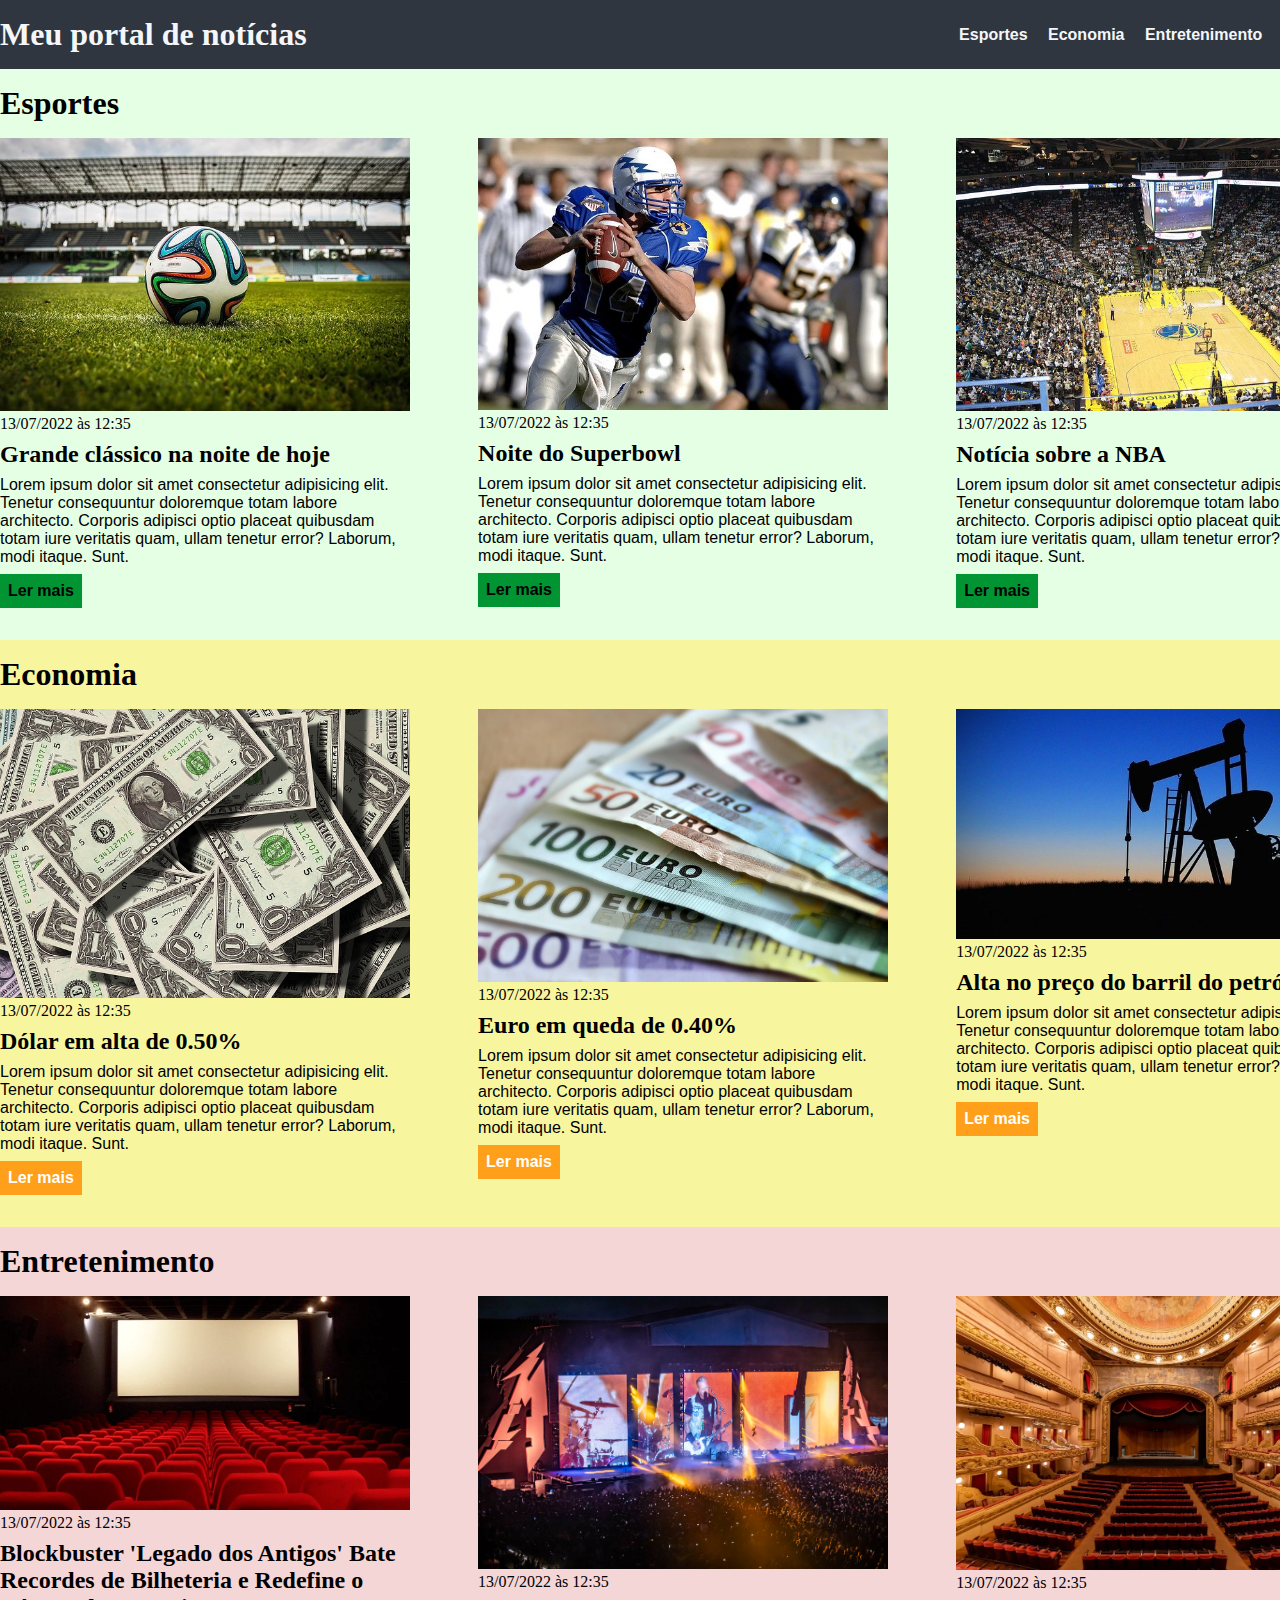
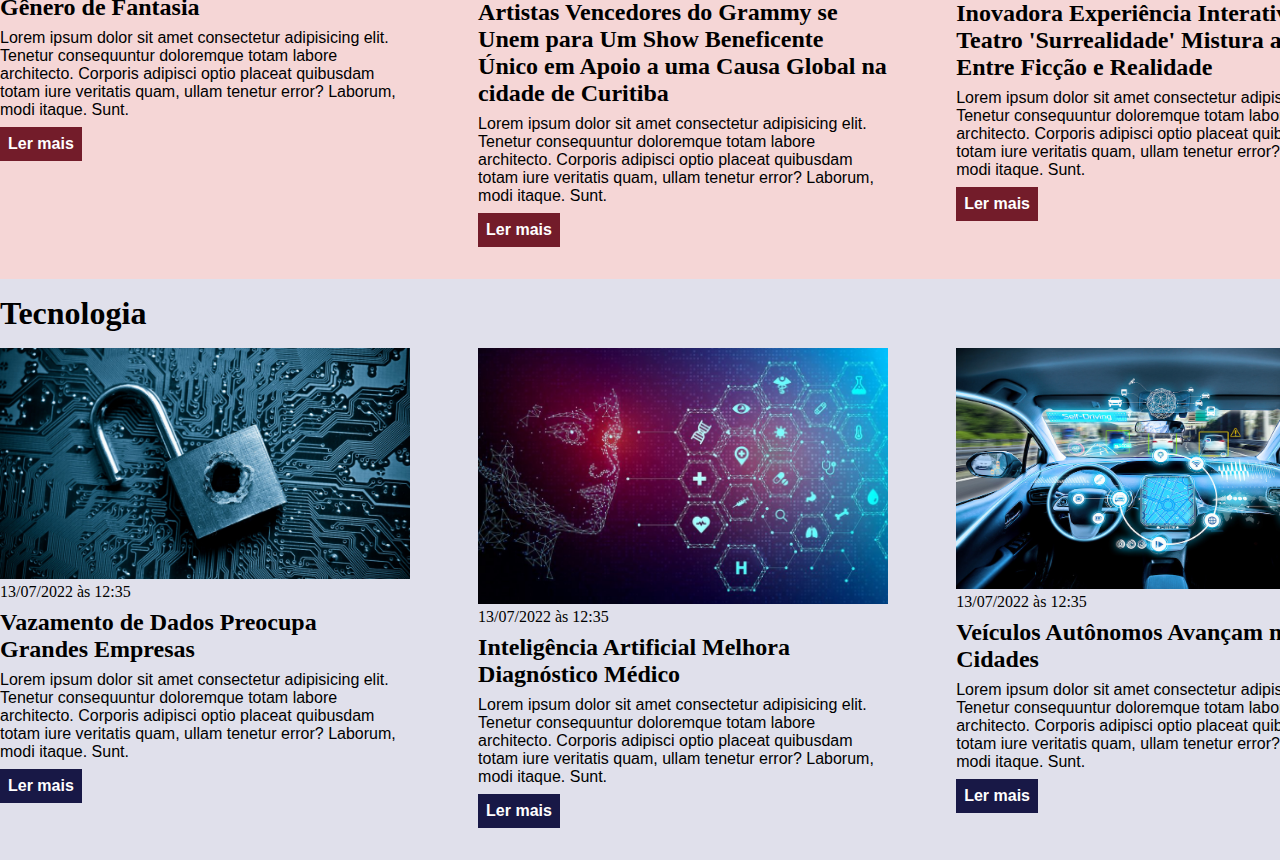
<file: CSS/index.html>
<!DOCTYPE html>
<html lang="pt-BR">
<head>
    <meta charset="UTF-8">
    <meta http-equiv="X-UA-Compatible" content="IE=edge">
    <meta name="viewport" content="width=device-width, initial-scale=1.0">
    <title>Meu portal de notícias</title>
    <link rel="stylesheet" href="./main.css" />
</head>
<body>
    <header>
        <div class="container">
            <h1>Meu portal de notícias</h1>
         <nav>
             <ul>
                <li>
                    <a href="#sports" title="Ir para a seção de esportes">Esportes</a>
                </li>
                <li>
                    <a href="#economy" title="Ir para a seção de notícias">Economia</a>
                </li>
                <li>
                    <a href="#entertainment" title="Ir para a seção de entretenimento">Entretenimento</a>
                </li>
                <li>
                    <a href="#technology" title="Ir para a seção de tecnologia">Tecnologia</a>
                </li>
             </ul>
         </nav>
        </div>
    </header>
    <section id ="sports">
        <div class="container">        
            <h2>Esportes</h2>
            <div class="articles">
                <article>
                    <img src="./imagens/futebol.jpg" alt="Bola de futebol no gramado" />
                    <header>
                        <time class="creation-date">13/07/2022 às 12:35</time>
                    </header>
                    <h3>Grande clássico na noite de hoje</h3>
                    <p>
                        Lorem ipsum dolor sit amet consectetur adipisicing elit. Tenetur consequuntur doloremque totam labore architecto. Corporis adipisci optio placeat quibusdam totam iure veritatis quam, ullam tenetur error? Laborum, modi itaque. Sunt.
                    </p>
                    <a href="#" title="Leia a notícia completa">Ler mais</a>
                </article>
                <article>
                    <img src="./imagens/futebol-americano.jpg" alt="Jogador de futebol americano correndo com a bola na mão" />
                    <header>
                        <time>13/07/2022 às 12:35</time>
                    </header>
                    <h3>Noite do Superbowl</h3>
                    <p>
                        Lorem ipsum dolor sit amet consectetur adipisicing elit. Tenetur consequuntur doloremque totam labore architecto. Corporis adipisci optio placeat quibusdam totam iure veritatis quam, ullam tenetur error? Laborum, modi itaque. Sunt.
                    </p>
                    <a href="#" title="Leia a notícia completa">Ler mais</a>
                </article>
                <article>
                    <img src="./imagens/basquete.jpg" title="Vista aérea de uma quadra de basquete" />
                    <header>
                        <time>13/07/2022 às 12:35</time>
                    </header>
                    <h3>Notícia sobre a NBA</h3>
                    <p>
                        Lorem ipsum dolor sit amet consectetur adipisicing elit. Tenetur consequuntur doloremque totam labore architecto. Corporis adipisci optio placeat quibusdam totam iure veritatis quam, ullam tenetur error? Laborum, modi itaque. Sunt.
                    </p>
                    <a href="#" title="Leia a notícia completa">Ler mais</a>
                </article>
            </div>
        </div>
    </section>
    <section id="economy">
        <div class="container">        
            <h2>Economia</h2>
            <div class="articles">
                <article>
                    <img src="./imagens/dolares.jpg" alt="Muitos dólares" />
                    <header>
                        <time>13/07/2022 às 12:35</time>
                    </header>
                    <h3>Dólar em alta de 0.50%</h3>
                    <p>
                        Lorem ipsum dolor sit amet consectetur adipisicing elit. Tenetur consequuntur doloremque totam labore architecto. Corporis adipisci optio placeat quibusdam totam iure veritatis quam, ullam tenetur error? Laborum, modi itaque. Sunt.
                    </p>
                    <a href="#economy" title="Leia a notícia completa">Ler mais</a>
                </article>
                <article>
                    <img src="./imagens/euro.jpg" alt="Várias notas de euro" />
                    <header>
                        <time>13/07/2022 às 12:35</time>
                    </header>
                    <h3>Euro em queda de 0.40%</h3>
                    <p>
                        Lorem ipsum dolor sit amet consectetur adipisicing elit. Tenetur consequuntur doloremque totam labore architecto. Corporis adipisci optio placeat quibusdam totam iure veritatis quam, ullam tenetur error? Laborum, modi itaque. Sunt.
                    </p>
                    <a href="#" title="Leia a notícia completa">Ler mais</a>
                </article>
                <article>
                    <img src="./imagens/petroleo.jpg" alt="Extração de petróleo" />
                    <header>
                        <time>13/07/2022 às 12:35</time>
                    </header>
                    <h3>Alta no preço do barril do petróleo</h3>
                    <p>
                        Lorem ipsum dolor sit amet consectetur adipisicing elit. Tenetur consequuntur doloremque totam labore architecto. Corporis adipisci optio placeat quibusdam totam iure veritatis quam, ullam tenetur error? Laborum, modi itaque. Sunt.
                    </p>
                    <a href="#" title="Leia a notícia completa">Ler mais</a>
                </article>
            </div>
        </div>
    </section>
    <section id ="entertainment">
        <div class="container">        
            <h2>Entretenimento</h2>
            <div class="articles">
                <article>
                    <img src="./imagens/cinema.jpg" alt="Sala de cinema vazia" />
                    <header>
                        <time class="creation-date">13/07/2022 às 12:35</time>
                    </header>
                    <h3>Blockbuster 'Legado dos Antigos' Bate Recordes de Bilheteria e Redefine o Gênero de Fantasia</h3>
                    <p>
                        Lorem ipsum dolor sit amet consectetur adipisicing elit. Tenetur consequuntur doloremque totam labore architecto. Corporis adipisci optio placeat quibusdam totam iure veritatis quam, ullam tenetur error? Laborum, modi itaque. Sunt.
                    </p>
                    <a href="#" title="Leia a notícia completa">Ler mais</a>
                </article>
                <article>
                    <img src="./imagens/show.jpg" alt="Show do Mettalica visto de cima na cidade de Curitiba" />
                    <header>
                        <time>13/07/2022 às 12:35</time>
                    </header>
                    <h3>Artistas Vencedores do Grammy se Unem para Um Show Beneficente Único em Apoio a uma Causa Global na cidade de Curitiba</h3>
                    <p>
                        Lorem ipsum dolor sit amet consectetur adipisicing elit. Tenetur consequuntur doloremque totam labore architecto. Corporis adipisci optio placeat quibusdam totam iure veritatis quam, ullam tenetur error? Laborum, modi itaque. Sunt.
                    </p>
                    <a href="#" title="Leia a notícia completa">Ler mais</a>
                </article>
                <article>
                    <img src="./imagens/teatro.jpg" title="Vista de cima de uma sala de teatro vazia" />
                    <header>
                        <time>13/07/2022 às 12:35</time>
                    </header>
                    <h3>Inovadora Experiência Interativa de Teatro 'Surrealidade' Mistura a Linha Entre Ficção e Realidade</h3>
                    <p>
                        Lorem ipsum dolor sit amet consectetur adipisicing elit. Tenetur consequuntur doloremque totam labore architecto. Corporis adipisci optio placeat quibusdam totam iure veritatis quam, ullam tenetur error? Laborum, modi itaque. Sunt.
                    </p>
                    <a href="#" title="Leia a notícia completa">Ler mais</a>
                </article>
            </div>
        </div>
    </section>
    <section id ="technology">
        <div class="container">        
            <h2>Tecnologia</h2>
            <div class="articles">
                <article>
                    <img src="./imagens/vazamentodados.jpg" alt="Cadeado com buraco no meio e aberto" />
                    <header>
                        <time class="creation-date">13/07/2022 às 12:35</time>
                    </header>
                    <h3>Vazamento de Dados Preocupa Grandes Empresas</h3>
                    <p>
                        Lorem ipsum dolor sit amet consectetur adipisicing elit. Tenetur consequuntur doloremque totam labore architecto. Corporis adipisci optio placeat quibusdam totam iure veritatis quam, ullam tenetur error? Laborum, modi itaque. Sunt.
                    </p>
                    <a href="#" title="Leia a notícia completa">Ler mais</a>
                </article>
                <article>
                    <img src="./imagens/ia-e-medicina.jpg" alt="Desenho de rosto e teia de itens com símbolos da área médica" />
                    <header>
                        <time>13/07/2022 às 12:35</time>
                    </header>
                    <h3>Inteligência Artificial Melhora Diagnóstico Médico</h3>
                    <p>
                        Lorem ipsum dolor sit amet consectetur adipisicing elit. Tenetur consequuntur doloremque totam labore architecto. Corporis adipisci optio placeat quibusdam totam iure veritatis quam, ullam tenetur error? Laborum, modi itaque. Sunt.
                    </p>
                    <a href="#" title="Leia a notícia completa">Ler mais</a>
                </article>
                <article>
                    <img src="./imagens/carros-autonomos.jpg" title="Vista panorâmica do painel interior de um veículo autônomo" />
                    <header>
                        <time>13/07/2022 às 12:35</time>
                    </header>
                    <h3>Veículos Autônomos Avançam nas Cidades</h3>
                    <p>
                        Lorem ipsum dolor sit amet consectetur adipisicing elit. Tenetur consequuntur doloremque totam labore architecto. Corporis adipisci optio placeat quibusdam totam iure veritatis quam, ullam tenetur error? Laborum, modi itaque. Sunt.
                    </p>
                    <a href="#" title="Leia a notícia completa">Ler mais</a>
                </article>
            </div>
        </div>
    </section>
</body>
</html>
</file>
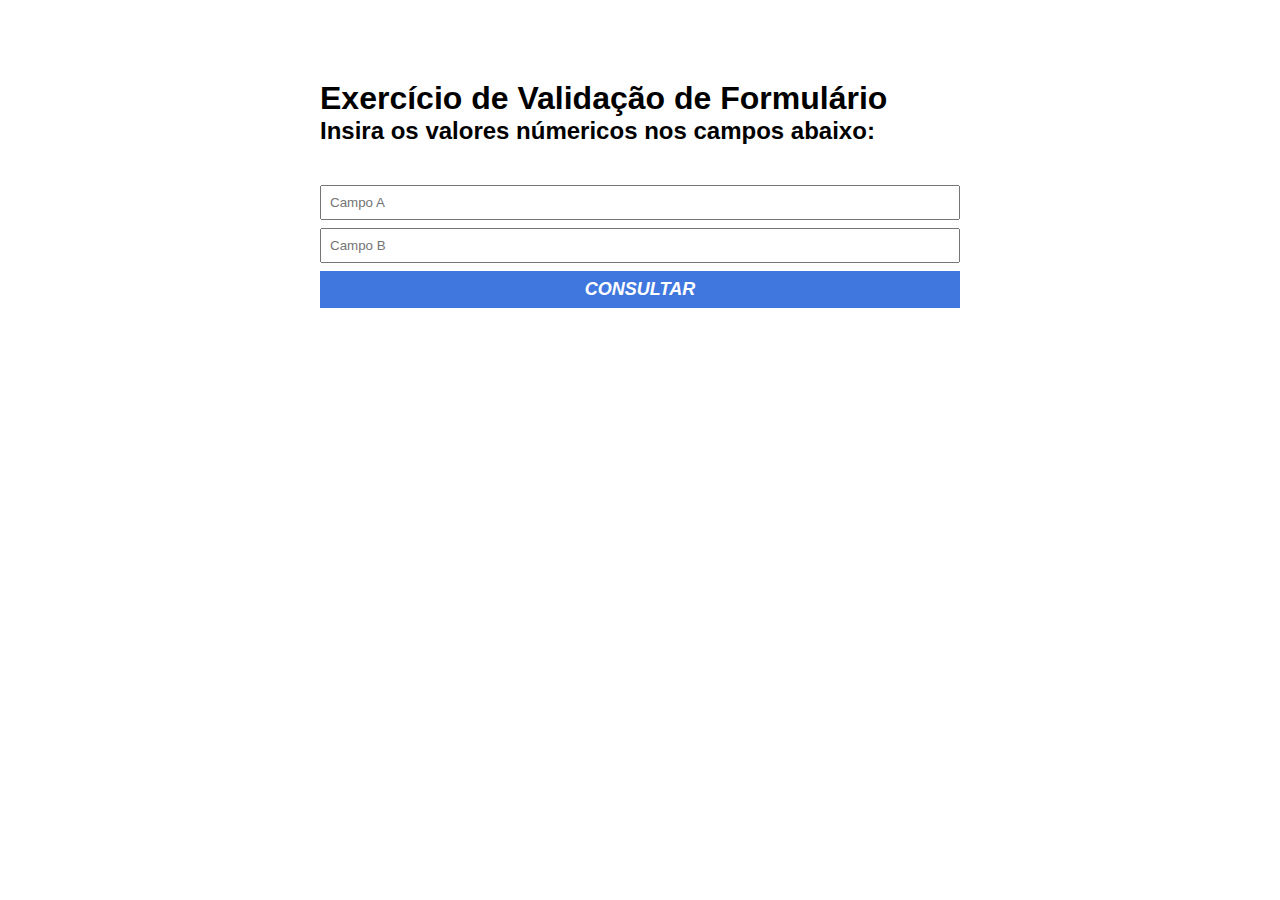
<file: exercicio_html_js/index.html>
<!DOCTYPE html>
<html lang="en">
<head>
      <meta charset="UTF-8">
      <meta http-equiv="X-UA-Compatible" content="IE=edge">
      <meta name="viewport" content="width=device-width, initial-scale=1.0">
      <title>Exercício HTML - JS</title>
      <link rel="stylesheet" href="./main.css" />
</head>

<body>
      <div class="container">
            <h1>Exercício de Validação de Formulário</h1>
            <h2>Insira os valores númericos nos campos abaixo:</h2>
            <form id="form-comparacao">
                  <input type="number" id="campoA" required placeholder="Campo A" />
                  <p class="error-message">
                        O campo A precisa de um valor.
                  </p>
                  <input type="number" id="campoB" required placeholder="Campo B" />
                  <p class="error-message">
                        O campo B precisa de um valor.
                  </p>
                  <button id="btn-validar" type="submit">Consultar</button>
            </form>
            <p class="success-message"></p>
      </div>
      <script src="./main.js"></script>
</body>
</html>
</file>
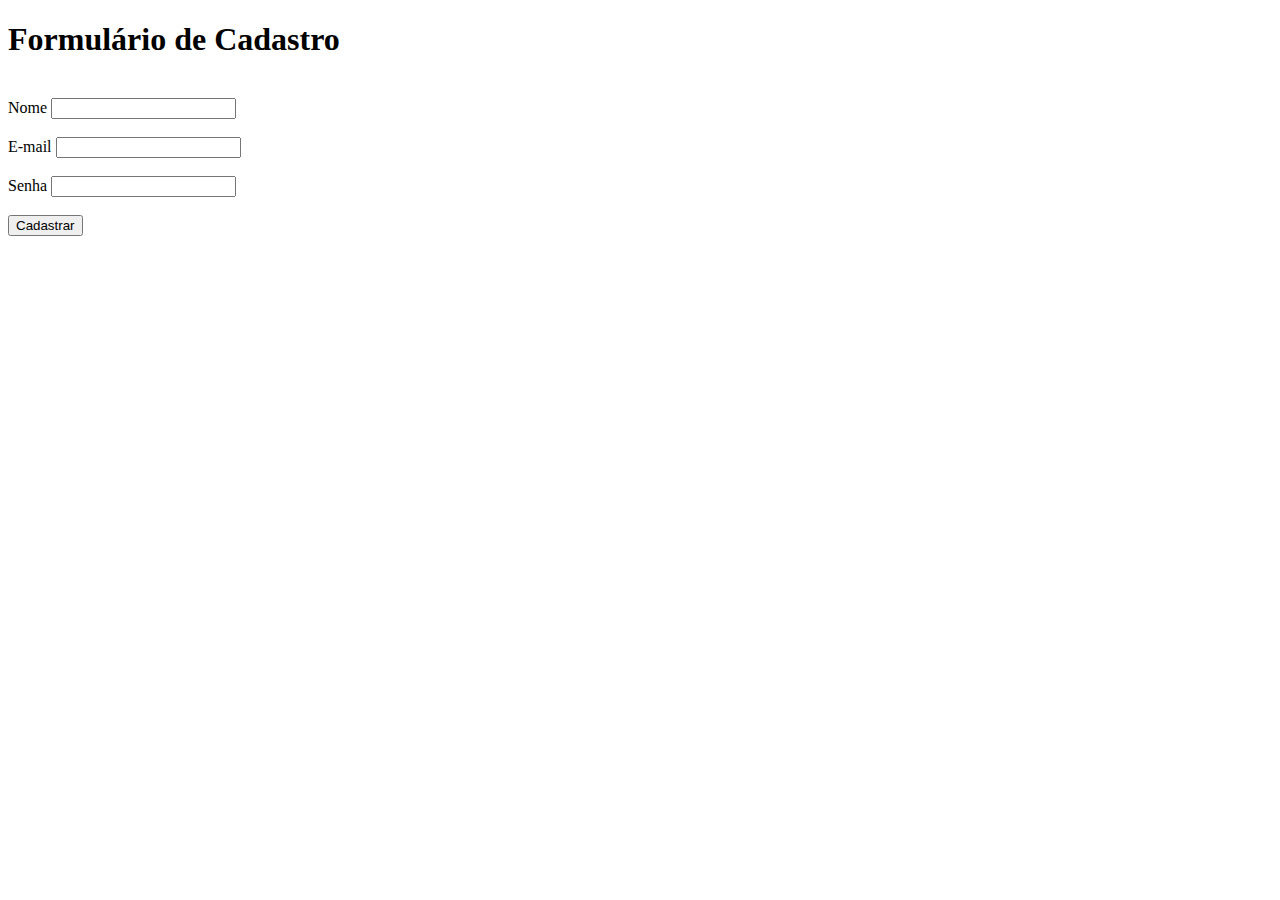
<file: exercicio03.html>
<!DOCTYPE html>
<html lang="pt-br">
<head>
      <meta charset="UTF-8">
      <meta name="viewport" content="width=device-width, initial-scale=1.0">
      <title>Formulário</title>
</head>
<body>
      <h1>Formulário de Cadastro</h1> <br />
<form>
      <label for="nome">Nome</label>
      <input id="nome" type="text" /> <br /> <br />
      <label for="email">E-mail</label>
      <input id="email" type="email" /> <br /> <br />
      <label for="senha">Senha</label>
      <input id="senha" type="password" /> <br /> <br />
      <button type="submit">
            Cadastrar
      </button>
</form>
</body>
</html>
</file>
<file: CSS/main.css>
* {
      box-sizing: border-box;
      margin: 0;
      padding: 0;
}

body > header {
      background: #2f3640;
      padding: 16px 0;
      color: #f5f6fa;
}

header .container {
      display: flex;
      align-items: center;
      justify-content: space-between;
}

header li {
      display: inline;
      font-family: Arial, Helvetica, sans-serif;
      font-weight: bold;
      margin-left: 16px;
}

header li a {
      color: #f5f6fa;
      text-decoration: none;
}

.container {
      width: 1366px;
      margin: 0 auto;
}

.articles {
      display: flex;
      flex-wrap: wrap;
      justify-content: space-between;
}

.articles article img {
      /*height: 180px;*/
      width: 100%;
}

.articles article {
      width: 30%;
}

section {
      padding: 16px 0;
}

section h2,
.articles article {
      margin-bottom: 16px;
}

.articles article h3 {
      margin-top: 8px;
      margin-bottom: 8px;
}

.articles article a {
      background-color: blue;
      color: #fff;
      padding: 8px;
      display: inline-block;
      text-decoration: none;
      font-weight: bold;
      margin-top: 8px;
}

.articles article a:hover {
      text-decoration: underline;
}

.articles article p,
.articles article a {
      font-family: Arial, Helvetica, sans-serif;
}

.articles article h3 {
      font-size: 24px;
}

section h2 {
      font-size: 32px;
}

#sports {
      background-color: rgba(0, 255, 0, 0.1);
}

#sports .articles article a {
      background-color: #009432;
      color: #000;
}

#economy {
      background-color: #f8f59f;
}

#economy .articles article a {
      background-color: #ff9f1a;
}

#entertainment {
      background-color: rgb(245, 214, 214);
}

#entertainment .articles article a {
      background-color: rgb(115, 28, 42);
}

#technology {
      background-color: rgb(224, 224, 235);
}

#technology .articles article a {
      background-color: rgb(24, 24, 70);
}
</file>
<file: exercicio_html_js/main.css>
* {
      margin: 0;
      padding: 0;
      box-sizing: border-box;
      font-family:'Franklin Gothic Medium', 'Arial Narrow', Arial, sans-serif
}

.container {
      margin: 80px auto;
      max-width: 640px;
      width: 100%;
}

form {
      margin-top: 40px;
}

input, 
textarea, 
button {
      display: block;
      padding: 8px;
      margin-bottom: 8px;
      width: 100%;
      resize: none;
}

button {
      background-color: #4077df;
      border: none;
      text-transform: uppercase;
      color: #fff;
      font-weight: bold;
      font-size: 18px;
      font-style: italic;
      cursor: pointer;
}

button:hover {
      background-color: #40aadf;
}

.success-message {
      background-color: #27ae60;
      font-size: 12px;
      padding: 16px;
      color: #fff;
      display: none;
}

.error-message {
      background-color: red;
      font-size: 12px;
      padding: 16px;
      color: #fff;
      display: none;
}

input.error {
      color: red;
      border-color: red;
      outline-color: red;
}
</file>
